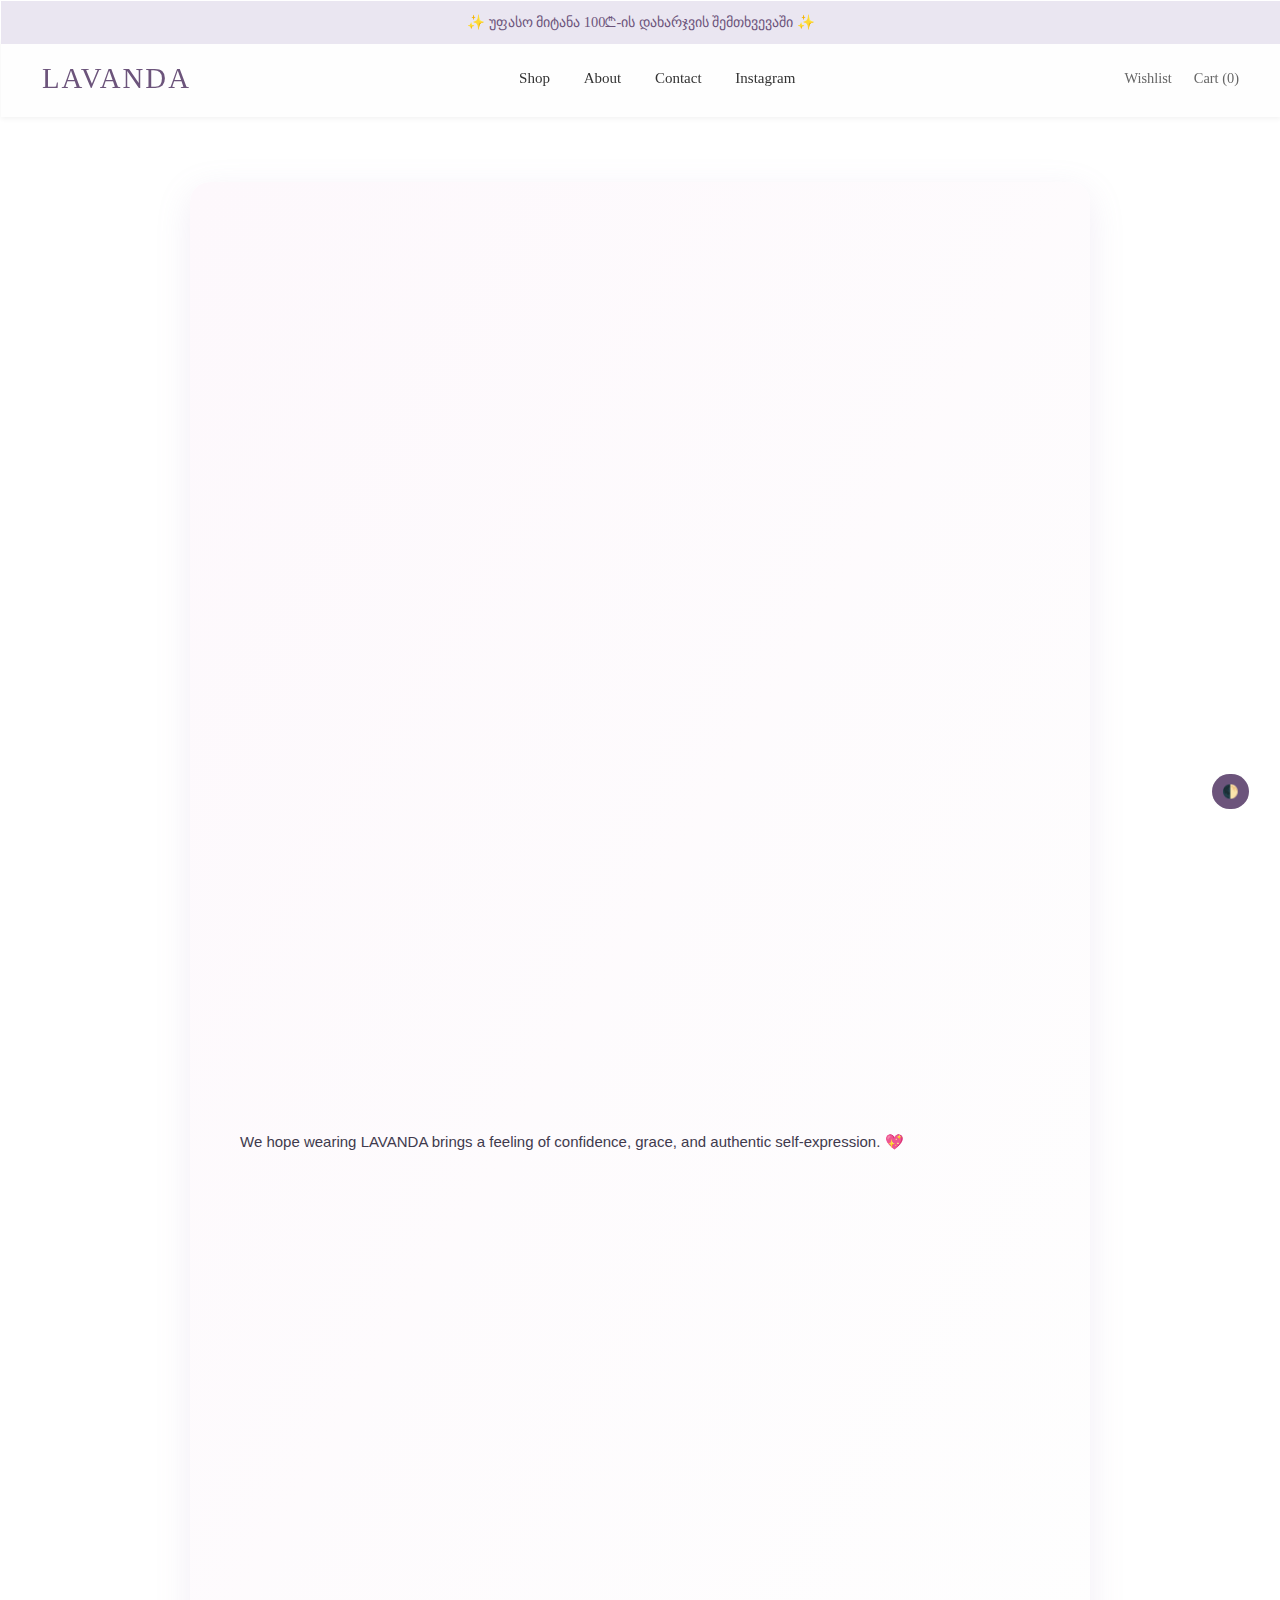
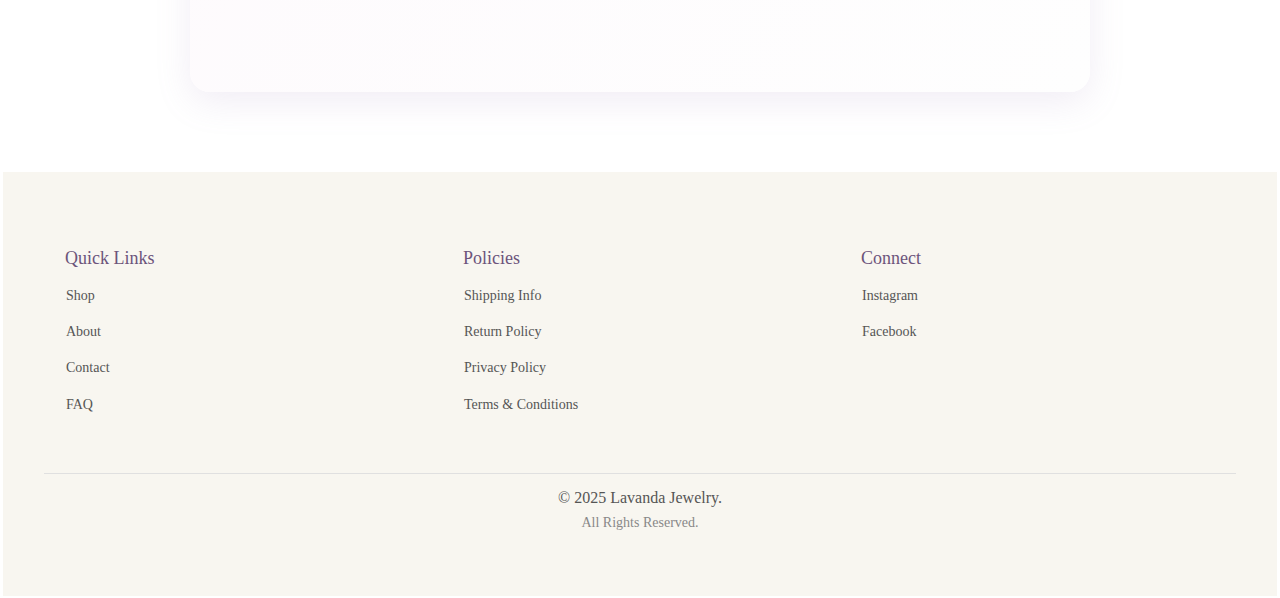
<file: about.html>
<!DOCTYPE html>
<html lang="en">
<head>
  <meta charset="UTF-8">
  <meta name="viewport" content="width=device-width, initial-scale=1.0">
  <title>About - Lavanda Jewelry</title>
  <link rel="stylesheet" href="style.css">
</head>
<body>
  <header>
    <a href="index.html" class="logo">LAVANDA</a>
    <nav>
      <a href="shop.html">Shop</a>
      <a href="about.html">About</a>
      <a href="contact.html">Contact</a>
      <a href="https://www.instagram.com/">Instagram</a>
    </nav>
    <div class="icons">
      <span>Wishlist</span>
      <span>Cart (0)</span>
    </div>
    <div class="hamburger">☰</div>
  </header>

  <section class="about-content">
    <h2>Our Story </h2>
    <p>Founded in 2025 by two best friends, LAVANDA Jewelry blossomed from a shared love for meaningful, beautiful adornment. What began as a simple dream evolved into a mission: to spread joy, elegance, and self-expression through thoughtfully crafted silver pieces. Inspired by the belief that jewelry should be both deeply personal and truly timeless, we embarked on creating a brand that reflects the unique grace of those who wear it.  
    The name *LAVANDA* was chosen for the gentle, calming beauty evoked by the lavender flower itself—a reminder of quiet moments, soft strength, and effortless elegance. These are the qualities we aspire to weave into every design. 🌿</p>

    <h2>Our Vision/Values </h2>
    <p>At LAVANDA, our philosophy is simple: create silver jewelry that feels just right, enhancing both everyday moments and special occasions. We focus on minimalist designs, enduring elegance, and unique pieces that resonate without needing words.  

    Our core values guide every decision:
    <ul>
      <li>✨ **Quality**: Crafting pieces designed to last.</li>
      <li>💍 **Craftsmanship**: Ensuring care and intention in every detail.</li>
      <li>😊 **Happiness**: Prioritizing the satisfaction of our customers.</li>
      <li>🌍 **Sustainability**: Embracing a growing commitment to mindful practices, because true beauty respects our planet.</li>
    </ul>  
    We hope wearing LAVANDA brings a feeling of confidence, grace, and authentic self-expression. 💖</p>

    <h2>Craftsmanship/Materials 🛠️</h2>
    <p>At LAVANDA, we believe that true beauty lies in the details. Each piece of jewelry is crafted with passion and care, using the finest **925 Sterling Silver**—a durable and timeless material that ensures our designs will shine for years to come. We focus on high-quality silver to create minimalist, elegant pieces that stand the test of time.  

    Our current collections do not include gemstones, pearls, or plating, as we prefer to let the purity of the silver shine through. The process of making each piece involves a balance of traditional methods and modern techniques, whether handmade or cast. Every design is thought out carefully to deliver elegance and simplicity with a personal touch.  

    The dedication to craftsmanship is what sets us apart. From the first sketch to the final polish, every step is carried out with the utmost attention to detail, ensuring that each piece is as perfect as it is meaningful. 💫</p>

  </section>

  <footer>
    <div class="footer-columns">
      <div class="footer-column">
        <h3>Quick Links</h3>
        <ul>
          <li><a href="shop.html">Shop</a></li>
          <li><a href="about.html">About</a></li>
          <li><a href="contact.html">Contact</a></li>
          <li><a href="#">FAQ</a></li>
        </ul>
      </div>
  
      <div class="footer-column">
        <h3>Policies</h3>
        <ul>
          <li><a href="#">Shipping Info</a></li>
          <li><a href="#">Return Policy</a></li>
          <li><a href="#">Privacy Policy</a></li>
          <li><a href="#">Terms & Conditions</a></li>
        </ul>
      </div>
  
      <div class="footer-column">
        <h3>Connect</h3>
        <ul>
          <li><a href="https://www.instagram.com/lavanda__jewelry/" target="_blank">Instagram</a></li>
          <li><a href="https://www.facebook.com/profile.php?id=61574464658529" target="_blank">Facebook</a></li>
        </ul>
      </div>
    </div>
  
    <div class="footer-bottom">
      <p>© 2025 Lavanda Jewelry. <p>
      </p>All Rights Reserved.</p>
    </div>
  </footer>

  <script src="script.js"></script>
</body>
</html>
</file>
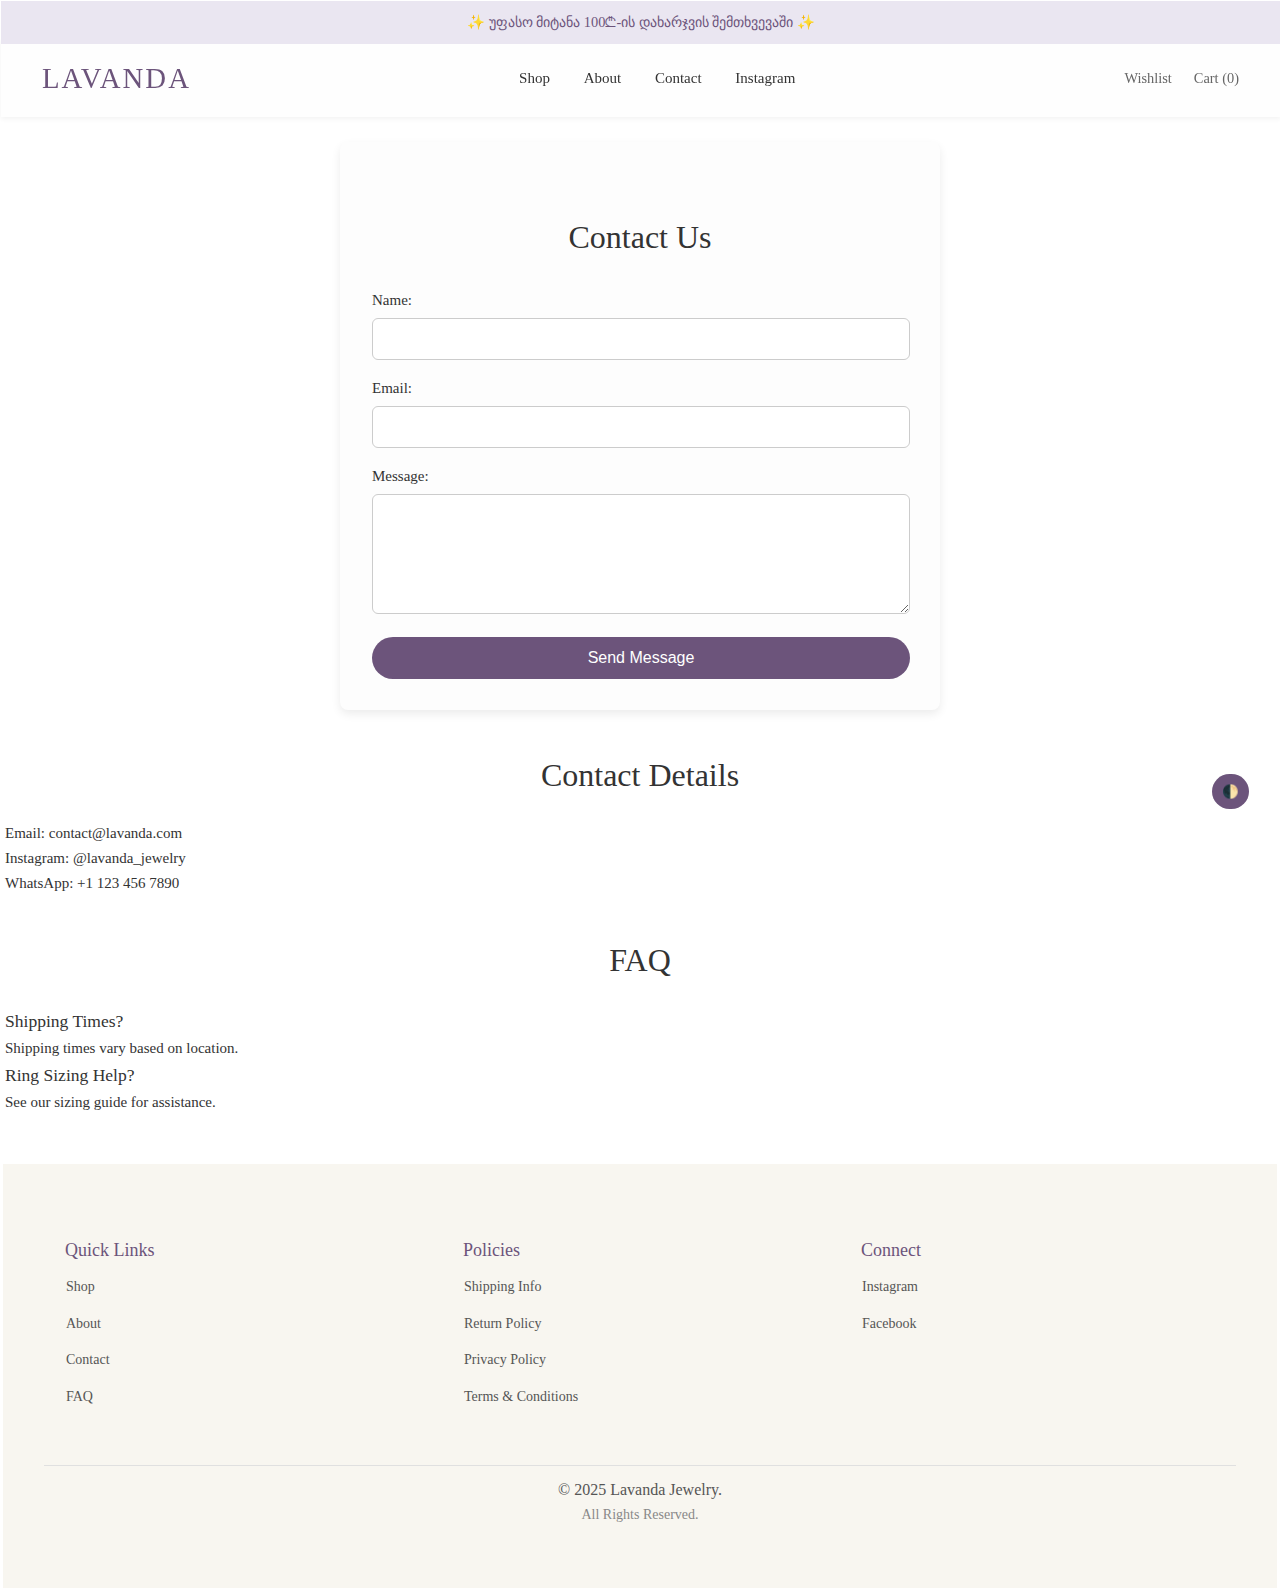
<file: contact.html>
<!DOCTYPE html>
<html lang="en">
<head>
  <meta charset="UTF-8">
  <meta name="viewport" content="width=device-width, initial-scale=1.0">
  <title>Contact - Lavanda Jewelry</title>
  <link rel="stylesheet" href="style.css">
</head>
<body>
  <header>
    <a href="index.html" class="logo">LAVANDA</a>
    <nav>
      <a href="shop.html">Shop</a>
      <a href="about.html">About</a>
      <a href="contact.html">Contact</a>
      <a href="https://www.instagram.com/">Instagram</a>
    </nav>
    <div class="icons">
      <span>Wishlist</span>
      <span>Cart (0)</span>
    </div>
    <div class="hamburger">☰</div>
  </header>

  <section class="contact-content">
    <div class="contact-form">
      <h2>Contact Us</h2>
      <form>
        <label for="name">Name:</label>
        <input type="text" id="name" name="name">
        <label for="email">Email:</label>
        <input type="email" id="email" name="email">
        <label for="message">Message:</label>
        <textarea id="message" name="message"></textarea>
        <button type="submit">Send Message</button>
      </form>
    </div>
    <div class="contact-details">
      <h2>Contact Details</h2>
      <p>Email: contact@lavanda.com</p>
      <p>Instagram: @lavanda_jewelry</p>
      <p>WhatsApp: +1 123 456 7890</p>
    </div>
  </section>

  <section class="faq">
    <h2>FAQ</h2>
    <div class="faq-item">
      <h3>Shipping Times?</h3>
      <p>Shipping times vary based on location.</p>
    </div>
    <div class="faq-item">
      <h3>Ring Sizing Help?</h3>
      <p>See our sizing guide for assistance.</p>
    </div>
  </section>
  
  <footer>
    <div class="footer-columns">
      <div class="footer-column">
        <h3>Quick Links</h3>
        <ul>
          <li><a href="shop.html">Shop</a></li>
          <li><a href="about.html">About</a></li>
          <li><a href="contact.html">Contact</a></li>
          <li><a href="#">FAQ</a></li>
        </ul>
      </div>
  
      <div class="footer-column">
        <h3>Policies</h3>
        <ul>
          <li><a href="#">Shipping Info</a></li>
          <li><a href="#">Return Policy</a></li>
          <li><a href="#">Privacy Policy</a></li>
          <li><a href="#">Terms & Conditions</a></li>
        </ul>
      </div>
  
      <div class="footer-column">
        <h3>Connect</h3>
        <ul>
          <li><a href="https://www.instagram.com/lavanda__jewelry/" target="_blank">Instagram</a></li>
          <li><a href="https://www.facebook.com/profile.php?id=61574464658529" target="_blank">Facebook</a></li>
        </ul>
      </div>
    </div>
  
    <div class="footer-bottom">
      <p>© 2025 Lavanda Jewelry. <p>
      </p>All Rights Reserved.</p>
    </div>
  </footer>
  <script src="script.js"></script>
</body>
</html>
</file>
<file: style.css>
/* Global Reset & Base Styles */
* {
  margin: 1px;
  padding: 0;
  box-sizing: border-box;
}

body {
  /*font-family: 'Cormorant Garamond', serif;*/
  background-color: #fff; /* Default background */
  color: #333;
  line-height: 1.6;
  font-size: 15px;
  /* Increased padding-top to account for fixed header + announcement banner */
  padding-top: 100px;
}
.bold-text {
  font-family: 'Cormorant Garamond', serif;
  font-weight: bold; /* or font-weight: 700; */
}
a {
  text-decoration: none;
  color: inherit;
}

img {
  max-width: 100%;
  height: auto;
}

h1, h2, h3 {
  font-family: 'Playfair Display', serif;
  font-weight: 500;
}

/* Header */
header {
  background-color: #fefefe;
  padding: 15px 40px; /* Adjusted padding slightly */
  box-shadow: 0 2px 5px rgba(0,0,0,0.05);
  /* Make header fixed and arrange items */
  position: fixed;
  top: 38px; /* Position below announcement banner */
  left: 0;
  width: 100%;
  z-index: 999; /* Below banner, above content */
  display: flex;
  align-items: center;
  justify-content: space-between;
}

.logo {
  font-size: 1.8rem;
  letter-spacing: 2px;
  color: #6c547b; /* Original purple color */
}

nav {
  flex-grow: 1; /* Allows nav to take space */
  text-align: center; /* Centers the nav links */
}

nav a {
  margin: 0 15px; /* Spacing between nav items */
  font-weight: 500;
  transition: color 0.3s ease; /* Smooth color transition on hover */
}
nav a:hover {
    color: #8a6fa5; /* Lighter purple on hover */
}


.icons {
  font-size: 0.9rem;
  color: #666;
  display: flex; /* Layout icons horizontally */
  gap: 20px;   /* Space between Wishlist and Cart */
}
.icons span {
    cursor: pointer; /* Indicate icons are clickable */
    transition: color 0.3s ease;
}
.icons span:hover {
    color: #6c547b; /* Purple on hover */
}


.hamburger {
  display: none;
  cursor: pointer;
  font-size: 1.5rem; /* Make hamburger icon visible */
}

/* Hero Section */
.hero {
  /* Use a solid background color */
  background-color: #f8f6f0; /* Soft off-white/beige */
  height: 70vh; /* Adjusted height */
  display: flex;
  align-items: center;
  justify-content: center;
  width: 100%;
  text-align: center; /* Center text inside hero */
  margin-top: -40px; /* Adjust if needed based on header/banner */
}

.hero-content {
  /* Remove background box styles */
  text-align: center;
  padding: 20px; /* Add some padding for spacing */
}

.hero h1 {
    margin-bottom: 15px; /* Space below heading */
    font-size: 2.5rem; /* Adjust size if needed */
}

.hero p {
    font-size: 1.1rem; /* Adjust size if needed */
    color: #555; /* Slightly darker text for readability */
}

.cta-button {
  display: inline-block;
  margin-top: 25px; /* More space above button */
  padding: 12px 35px; /* Adjust padding */
  /* Revert to original purple color scheme */
  background-color: #6c547b;
  color: white;
  border: none; /* Remove border */
  border-radius: 30px;
  transition: background 0.3s ease;
  font-size: 1rem;
}

.cta-button:hover {
  background-color: #8a6fa5; /* Lighter purple on hover */
}

/* Product Grid (General) */
.product-grid {
  display: grid;
  grid-template-columns: repeat(auto-fit, minmax(220px, 1fr));
  gap: 30px;
  padding: 40px;
  max-width: 1200px; /* Add max-width for larger screens */
  margin: 40px auto; /* Center grid on the page */
}

.product-item {
  text-align: center;
  transition: transform 0.3s ease, box-shadow 0.3s ease; /* Add shadow transition */
  background-color: #fff;
  padding: 15px;
  border-radius: 8px; /* Slightly rounded corners */
  box-shadow: 0 2px 5px rgba(0,0,0,0.07); /* Subtle shadow */
}

.product-item:hover {
  transform: translateY(-5px); /* Lift effect on hover */
  box-shadow: 0 8px 15px rgba(0,0,0,0.1); /* Stronger shadow on hover */
}

.product-image {
    background-size: cover;
    background-position: center;
    margin-bottom: 15px; /* Space below image */
    border-radius: 4px; /* Rounded corners for image container */
}

.product-name {
    font-weight: 500;
    margin-bottom: 5px;
}

.product-price {
    color: #6c547b; /* Purple color for price */
    font-weight: bold;
}

/* Section Headings */
h2 {
    text-align: center;
    margin: 40px 0 20px 0;
    font-size: 2rem;
    color: #333;
}


/* Tabs & Detailed Info */
.tabs {
  display: flex;
  gap: 15px;
  margin: 30px 0;
  justify-content: center;
  flex-wrap: wrap; /* Allow tabs to wrap on smaller screens */
}

.tab-button {
  background: #f2f2f2;
  border: 1px solid #ddd; /* Add subtle border */
  padding: 10px 20px;
  font-size: 1rem;
  cursor: pointer;
  border-radius: 30px;
  transition: background 0.3s ease, color 0.3s ease;
}

.tab-button.active {
  background: #6c547b; /* Original purple */
  color: white;
  border-color: #6c547b;
}
.tab-button:hover:not(.active) {
    background: #e0e0e0; /* Light grey hover for inactive tabs */
}


.tab-content {
  text-align: center;
  padding: 30px 20px; /* Increased padding */
  display: none;
  background-color: #fafafa; /* Very light grey background for content */
  border-radius: 8px;
  margin: 20px auto;
  max-width: 800px; /* Limit width */
}

.tab-content p {
  max-width: 600px;
  margin: 0 auto; /* Center paragraph */
  line-height: 1.7;
}

/* Footer */
footer {
  background-color: #f8f6f0; /* Match hero background */
  padding: 50px 40px; /* Increased padding */
  font-size: 0.9rem;
  color: #555; /* Slightly darker text for footer */
  margin-top: 50px; /* Space above footer */
}

.footer-columns {
  display: flex;
  justify-content: space-between;
  flex-wrap: wrap;
  gap: 30px; /* Add gap between columns */
  max-width: 1200px;
  margin: 0 auto 30px auto; /* Center columns and add space below */
}

.footer-column {
    flex: 1; /* Allow columns to grow */
    min-width: 200px; /* Minimum width before wrapping */
}

.footer-column h3 {
  margin-bottom: 15px; /* More space below heading */
  color: #6c547b; /* Original purple */
  font-size: 1.1rem;
}

/* Add/Modify rules for direct children (a, span) */
.footer-column a,
.footer-column span {
  display: inline-block; /* Display side-by-side, allow margins */
  margin-right: 15px;  /* Space to the right of each item */
  margin-bottom: 5px;  /* Add space below if items wrap */
  color: #555;
  transition: color 0.3s ease;
}
/* Remove margin from the last item in a line if needed (optional) */
/* This selector might be complex depending on exact structure */
.footer-column a:last-child, .footer-column span:last-child {
     margin-right: 0;
} */

.footer-column a,
.footer-column span {
  color: #555;
  transition: color 0.3s ease;
}

.footer-column a:hover {
  color: #6c547b; /* Purple hover for links */
}

.footer-bottom {
  margin-top: 30px;
  padding-top: 20px;
  border-top: 1px solid #e0e0e0;
  text-align: center;
  font-size: 0.8rem; /* Adjusted size */
}

/* Target the paragraph specifically for font size */
.footer-bottom p {
  font-size: 1.0rem; /* Increased size slightly (was 0.85rem) */
  color: #555; /* Ensure color is set */
  margin-bottom: 1px; /* Add space below copyright if needed */
}

/* Keep the placeholder style separate */
.footer-bottom span {
    display: block;
    margin-top: 10px;
    color: #aaa;
    font-size: 0.85rem; /* Keep placeholder text smaller */
}


/* Contact Form */
.contact-form {
    max-width: 600px; /* Limit form width */
    margin: 40px auto; /* Center form */
    padding: 30px;
    background: #fdfdfd;
    border-radius: 8px;
    box-shadow: 0 4px 10px rgba(0,0,0,0.08);
}
.contact-form h2 {
    text-align: center;
    margin-bottom: 25px;
}

.contact-form label {
    display: block;
    margin-bottom: 5px;
    font-weight: 500;
}

.contact-form input,
.contact-form textarea {
  width: 100%;
  padding: 12px;
  margin-bottom: 15px; /* Consistent spacing */
  border: 1px solid #ccc;
  border-radius: 6px;
  font-family: inherit; /* Use body font */
}

.contact-form textarea {
    min-height: 120px; /* Make textarea taller */
    resize: vertical; /* Allow vertical resize */
}

.contact-form button {
  display: block; /* Make button full width */
  width: 100%;
  background-color: #6c547b; /* Original purple */
  color: #fff;
  padding: 12px 25px; /* Adjusted padding */
  border: none;
  border-radius: 30px;
  cursor: pointer;
  font-size: 1rem;
  transition: background-color 0.3s ease;
}

.contact-form button:hover {
  background-color: #8a6fa5; /* Lighter purple */
}

/* Back to Top Button */
#backToTop {
  position: fixed;
  bottom: 30px;
  right: 30px;
  background-color: #6c547b; /* Original purple */
  color: white;
  border: none;
  padding: 10px 14px; /* Adjust padding */
  border-radius: 50%;
  font-size: 18px;
  cursor: pointer;
  display: none; /* Hidden by default */
  z-index: 990;
  box-shadow: 0 4px 8px rgba(0,0,0,0.2);
  transition: background-color 0.3s ease, transform 0.3s ease;
}

#backToTop:hover {
  background-color: #8a6fa5; /* Lighter purple */
  transform: scale(1.1); /* Slightly enlarge on hover */
}

/* Announcement Banner */
.announcement {
  position: fixed;
  top: 0;
  left: 0; /* Ensure it starts from the left edge */
  width: 100%;
  background-color: #eae6f1; /* Light lavender background */
  text-align: center;
  padding: 10px 0;
  font-size: 0.9rem;
  z-index: 1000; /* Highest z-index */
  color: #6c547b; /* Original purple text */
  font-weight: 500;
}

/* Dark Mode */
.dark-mode {
  background-color: #1e1e1e;
  color: #ddd;
}

.dark-mode header,
.dark-mode footer {
  background-color: #2b2b2b;
  box-shadow: 0 2px 5px rgba(0,0,0,0.3);
}
.dark-mode .logo,
.dark-mode .footer-column h3,
.dark-mode .footer-column a:hover,
.dark-mode .icons span:hover,
.dark-mode .product-price,
.dark-mode .announcement,
.dark-mode .contact-form button,
.dark-mode .cta-button,
.dark-mode .tab-button.active {
    color: #dcd0e8; /* Lighter purple for dark mode */
}
.dark-mode .cta-button,
.dark-mode .contact-form button,
.dark-mode .tab-button.active,
.dark-mode #backToTop,
.dark-mode .toggle-theme {
    background-color: #5a4666; /* Darker purple background */
}
.dark-mode .cta-button:hover,
.dark-mode .contact-form button:hover,
.dark-mode .tab-button.active:hover,
.dark-mode #backToTop:hover,
.dark-mode .toggle-theme:hover {
    background-color: #7b638f; /* Slightly lighter purple hover */
}


.dark-mode .product-item,
.dark-mode .tab-content,
.dark-mode .contact-form {
    background-color: #2f2f2f;
    box-shadow: 0 2px 5px rgba(0,0,0,0.4);
}
.dark-mode h1, .dark-mode h2, .dark-mode h3, .dark-mode p, .dark-mode span, .dark-mode a, .dark-mode label {
    color: #ddd; /* Adjust general text color */
}
.dark-mode nav a:hover {
    color: #dcd0e8;
}
.dark-mode .footer-column a, .dark-mode .footer-column span, .dark-mode .footer-bottom {
    color: #bbb;
}
.dark-mode .footer-bottom p {
  color: #bbb; /* Adjust dark mode color if needed */
}
.dark-mode .footer-bottom span {
    color: #777;
}
.dark-mode .hero {
    background-color: #2a2a2a; /* Dark hero background */
}
.dark-mode .hero p {
    color: #bbb;
}


.toggle-theme {
  position: fixed;
  bottom: 90px; /* Position above back-to-top */
  right: 30px;
  background: #6c547b; /* Original purple */
  color: white;
  border: none;
  padding: 10px;
  border-radius: 30px;
  cursor: pointer;
  z-index: 991; /* Above back-to-top */
  transition: background-color 0.3s ease, transform 0.3s ease;
}
.toggle-theme:hover {
    background-color: #8a6fa5; /* Lighter purple */
    transform: scale(1.1);
}


/* Responsive adjustments */
@media screen and (max-width: 768px) {
  body {
    padding-top: 80px; /* Adjust for potentially smaller header/banner */
  }

  header {
    padding: 10px 20px;
    flex-wrap: wrap; /* Allow items to wrap */
    top: 30px; /* Adjust if banner shrinks */
    justify-content: space-between; /* Ensure logo and hamburger are spaced */
  }

  .logo {
      font-size: 1.5rem; /* Smaller logo */
  }

  nav {
    display: none; /* Hide nav by default */
    order: 3; /* Place nav below logo and icons */
    width: 100%; /* Take full width */
    background-color: #fefefe;
    padding: 15px 0;
    margin-top: 10px; /* Space below logo/icons row */
    box-shadow: 0 4px 6px rgba(0,0,0,0.1);
    border-radius: 0 0 8px 8px;
    /* JS will change display to 'flex' */
    flex-direction: column;
    align-items: center; /* Center items vertically */
    gap: 15px;
  }

  nav a {
      margin: 0; /* Remove horizontal margins */
  }

  .icons {
      order: 2; /* Place icons after logo */
      gap: 15px;
      /* Removed margin-left: auto; - handled by flex */
  }

  .hamburger {
    display: block; /* Show hamburger */
    order: 3; /* Place hamburger last initially, before nav shown */
     /* Ensure hamburger is easily tappable */
    padding: 5px;
  }

  /* Adjust hamburger position if icons wrap */
   header > .hamburger {
       margin-left: auto; /* Push hamburger to the right if space allows */
       order: 2; /* Put hamburger next to logo if nav is hidden */
   }
   header > .icons {
       order: 3; /* Put icons last if nav is hidden */
   }
   /* When nav is shown via JS (display: flex): */
    header > nav {
       order: 4; /* Nav appears last */
   }


  .product-grid {
    grid-template-columns: repeat(auto-fit, minmax(150px, 1fr)); /* Smaller columns */
    padding: 20px;
    gap: 15px;
  }

  .hero {
    height: 50vh; /* Smaller hero */
    padding: 40px 20px;
  }
  .hero h1 {
      font-size: 2rem;
  }
  .hero p {
      font-size: 1rem;
  }


  .footer-columns {
    display: flex;
    /* Remove justify-content: space-between; */
    flex-wrap: wrap;
    gap: 30px; /* Keep the gap between columns */
    max-width: 1200px;
    margin: 0 auto 30px auto;
  }
  .footer-column:last-child {
    margin-left: auto; 
  }
  .footer-column {
    flex: 0 1 200px; /* Allow shrinking, base width 200px, don't grow excessively */
    min-width: 180px;
}
.footer-column:last-child {
    margin-left: auto; /* This overrides the flex property for the last item */
    flex-grow: 0; /* Prevent last column from growing too much */
    flex-shrink: 0; /* Prevent shrinking if not needed */
}

  .instagram-grid {
    /* Existing styles are okay, but ensure images resize */
     grid-template-columns: repeat(auto-fit, minmax(120px, 1fr));
     gap: 5px;
  }

  .announcement {
    font-size: 0.8rem; /* Smaller text */
    padding: 8px 0;
  }

  /* Adjust fixed button positions */
  #backToTop {
      bottom: 20px;
      right: 20px;
      padding: 8px 12px;
  }
  .toggle-theme {
      bottom: 70px;
      right: 20px;
  }

   .contact-form {
      padding: 20px;
      margin: 20px;
   }

}
.footer-columns {
  display: flex;
  justify-content: space-between;
  flex-wrap: wrap;
  gap: 40px;
  padding: 20px;
}

.footer-column h3 {
  font-size: 18px;
  margin-bottom: 10px;
}

.footer-column ul {
  list-style: none;
  padding: 0;
  margin: 0;
  display: flex;
  flex-direction: column;
  gap: 6px;
}

.footer-column ul li a {
  font-size: 14px;
  color: #555;
  text-decoration: none;
}

.footer-column ul li a:hover {
  color: #6d5b7c;
}

.footer-bottom {
  text-align: center;
  font-size: 14px;
  color: #888;
  padding: 10px;
}


/* About Styles */
.about-content {
  max-width: 900px;
  margin: 80px auto;
  padding: 50px;
  background: linear-gradient(to bottom right, #fdf8fc, #fefefe);
  border-radius: 20px;
  box-shadow: 0 10px 35px rgba(158, 132, 185, 0.15);
  font-family: 'Quicksand', sans-serif;
  color: #3f3a4d;
  position: relative;
}

/* Headings */
.about-content h2 {
  font-family: 'Playfair Display', serif;
  font-size: 2.8rem;
  text-align: center;
  margin-bottom: 40px;
  color: #5b3a77;
  position: relative;
}

.about-content h2::after {
  content: "";
  width: 60px;
  height: 3px;
  background-color: #cba9e0;
  display: block;
  margin: 12px auto 0;
  border-radius: 3px;
}

/* Paragraphs */
.about-content p {
  font-size: 1.1rem;
  line-height: 1.85;
  margin-bottom: 28px;
  text-align: justify;
}

/* Vision List */
.about-content ul {
  list-style: none;
  padding-left: 0;
  margin-bottom: 35px;
}

.about-content li {
  margin-bottom: 14px;
  padding-left: 35px;
  position: relative;
  font-size: 1.05rem;
}

.about-content li::before {
  content: '✦';
  position: absolute;
  left: 0;
  top: 2px;
  color: #a57cc3;
  font-size: 1.2rem;
}

/* Section divider */
.section-divider {
  height: 80px;
  background: url('/images/lavender-divider.svg') no-repeat center;
  background-size: contain;
  margin: 60px 0;
}

/* Dark Mode Enhancements */
.dark-mode .about-content {
  background: linear-gradient(to bottom right, #2b2533, #322c3e);
  box-shadow: 0 8px 35px rgba(0,0,0,0.4);
  color: #dcd3e4;
}

.dark-mode .about-content h2 {
  color: #e8d6f5;
}

.dark-mode .about-content li::before {
  color: #d3bdf0;
}

/* Fade-in Animation */
.about-content h2,
.about-content p,
.about-content li {
  animation: fadeInUp 0.7s ease forwards;
  opacity: 0;
}

.about-content h2 {
  animation-delay: 0.2s;
}
.about-content p {
  animation-delay: 0.4s;
}
.about-content li {
  animation-delay: 0.5s;
}

@keyframes fadeInUp {
  to {
    opacity: 1;
    transform: translateY(0);
  }
  from {
    opacity: 0;
    transform: translateY(20px);
  }
}
/* --- Shop Page Filter Styles --- */

/* Container for all filters */
.filters {
  padding: 25px;
  background-color: #fdfbfd; /* Very light background */
  border-radius: 8px;
  border: 1px solid #eee;
  /* Define how much space it takes - adjust as needed */
  /* Assuming it's beside the product grid */
  width: 250px; /* Example fixed width */
  margin-right: 30px; /* Space between filters and grid */
  align-self: flex-start; /* Align to top if using flex */
}

/* Individual filter group (Category, Price, etc.) */
.filter-section {
  margin-bottom: 30px; /* Space below each section */
}
.filter-section:last-child {
  margin-bottom: 0; /* No space below the last section */
}


.filter-section h3 {
  font-size: 1.2rem;
  color: #5b3a77; /* Match About page heading color */
  margin-bottom: 15px;
  padding-bottom: 8px;
  border-bottom: 1px solid #eee; /* Separator line below heading */
}

/* List containing filter options */
.filter-options {
  list-style: none;
  padding: 0;
  margin: 0;
}

.filter-options li {
  margin-bottom: 8px; /* Space between options */
}

/* Individual filter option link/span */
.filter-option {
  display: block; /* Make it take full width */
  padding: 5px 0;
  color: #555;
  text-decoration: none;
  transition: color 0.3s ease, transform 0.2s ease;
  font-size: 0.95rem;
}

.filter-option:hover {
  color: #6c547b; /* Brand purple on hover */
  transform: translateX(3px); /* Slight indent on hover */
}

/* Style for selected/active filter option (if applicable) */
.filter-option.selected {
  font-weight: bold;
  color: #6c547b;
}

/* Placeholder styling */
.filter-placeholder {
  color: #999;
  font-style: italic;
  font-size: 0.9rem;
  padding: 10px 0;
}

/* --- Adjust Shop Layout to include Filters --- */
/* You might need to wrap shop content in a flex container */
.shop-content {
  display: flex;
  padding: 40px; /* Adjust padding */
  max-width: 1400px; /* Adjust max width if needed */
  margin: 40px auto;
  align-items: flex-start; /* Align items to the top */
}

/* Ensure product grid takes remaining space */
.shop-content .product-grid {
   flex-grow: 1; /* Allow grid to grow */
   padding: 0; /* Remove padding if added by general rule */
   margin: 0; /* Remove margin if added by general rule */
}

/* --- Responsive adjustments for filters --- */
@media screen and (max-width: 992px) { /* Example breakpoint */
  .shop-content {
    flex-direction: column; /* Stack filters above grid */
    align-items: stretch; /* Stretch items */
  }
  .filters {
    width: 100%; /* Full width on smaller screens */
    margin-right: 0;
    margin-bottom: 30px; /* Space below filters when stacked */
  }
}
/* --- Price Filter Input Styles (Shop Page) --- */

.price-filter-inputs {
  display: flex;
  align-items: center;
  gap: 8px; /* Space between elements */
  padding: 5px 0;
}

.price-input {
  width: 70px; /* Adjust width as needed */
  padding: 8px 10px;
  border: 1px solid #ccc;
  border-radius: 4px;
  font-size: 0.9rem;
  text-align: center;
  /* Hide the default number input arrows (optional) */
  -moz-appearance: textfield;
}
.price-input::-webkit-outer-spin-button,
.price-input::-webkit-inner-spin-button {
  -webkit-appearance: none;
  margin: 0;
}

.price-separator {
  color: #777;
}

.price-filter-btn {
  padding: 8px 12px;
  border: none;
  background-color: #6c547b; /* Brand purple */
  color: white;
  border-radius: 4px;
  cursor: pointer;
  font-size: 0.9rem;
  transition: background-color 0.3s ease;
}

.price-filter-btn:hover {
  background-color: #8a6fa5; /* Lighter purple */
}

/* Dark Mode Price Filter */
.dark-mode .price-input {
    background-color: #3a3a3a;
    border-color: #555;
    color: #ddd;
}
.dark-mode .price-separator {
    color: #aaa;
}
.dark-mode .price-filter-btn {
    background-color: #5a4666;
}
.dark-mode .price-filter-btn:hover {
    background-color: #7b638f;
}

/* --- Pagination Styles --- */

.pagination {
  display: flex;
  justify-content: center; /* Center the pagination block */
  align-items: center;
  margin-top: 50px; /* Space above pagination */
  padding: 20px 0;
  gap: 8px; /* Space between pagination items */
}

.pagination {
  display: flex;
  justify-content: center;
  gap: 0.5rem;
  margin: 3rem 0 2rem;
  flex-wrap: wrap;
}

.pagination-btn {
  padding: 0.4rem 0.8rem;
  background: white;
  border: 1px solid #ccc;
  border-radius: 8px;
  cursor: pointer;
  font-size: 0.95rem;
  color: #333;
  transition: all 0.2s ease;
}

.pagination-btn:hover {
  background-color: #f4f4f4;
  border-color: #999;
}

.pagination-btn.active {
  background-color: #2e2e2e;
  color: white;
  font-weight: bold;
}

/* --- Shop Page Header Styles --- */
.shop-header {
  text-align: center; /* Center align the content */
  margin-bottom: 30px; /* Add space below the header */
  padding: 20px 0; /* Add vertical padding */
}

.shop-header h1 {
   font-size: 2.5rem; /* Adjust size if needed */
   color: #333; /* Adjust color if needed */
   /* No specific text-align needed here if parent is centered */
}

/* Dark Mode Adjustment */
.dark-mode .shop-header h1 {
    color: #ddd;
}
/* --- Sort By Dropdown Styles (Shop Page) --- */

/* Style for the container div if needed */
.sort-by-filter {
  padding: 5px 0;
}

/* Style for the select dropdown itself */
.sort-select-element {
  width: 100%; /* Make dropdown take full width of container */
  padding: 10px 12px;
  border: 1px solid #ccc;
  border-radius: 4px;
  background-color: #fff;
  font-size: 0.95rem;
  color: #333;
  cursor: pointer;
  /* Add custom arrow appearance if desired (more complex CSS) */
  appearance: none; /* Basic reset of default appearance */
  background-image: url('data:image/svg+xml;charset=US-ASCII,%3Csvg%20xmlns%3D%22http%3A%2F%2Fwww.w3.org%2F2000%2Fsvg%22%20width%3D%22292.4%22%20height%3D%22292.4%22%3E%3Cpath%20fill%3D%22%236c547b%22%20d%3D%22M287%2069.4a17.6%2017.6%200%200%200-13-5.4H18.4c-5%200-9.3%201.8-12.9%205.4A17.6%2017.6%200%200%200%200%2082.2c0%205%201.8%209.3%205.4%2012.9l128%20127.9c3.6%203.6%207.8%205.4%2012.8%205.4s9.2-1.8%2012.8-5.4L287%2095c3.5-3.5%205.4-7.8%205.4-12.8%200-5-1.9-9.2-5.5-12.8z%22%2F%3E%3C%2Fsvg%3E'); /* Simple dropdown arrow */
  background-repeat: no-repeat;
  background-position: right 10px center;
  background-size: 10px auto;
  padding-right: 30px; /* Make space for the arrow */
}

/* Style on focus */
.sort-select-element:focus {
  outline: none;
  border-color: #8a6fa5; /* Lighter purple border on focus */
  box-shadow: 0 0 0 2px rgba(108, 84, 123, 0.2);
}

/* Style for screen-reader only labels */
.sr-only {
  position: absolute;
  width: 1px;
  height: 1px;
  padding: 0;
  margin: -1px;
  overflow: hidden;
  clip: rect(0, 0, 0, 0);
  white-space: nowrap;
  border-width: 0;
}

/* Dark Mode Dropdown */
.dark-mode .sort-select-element {
    background-color: #3a3a3a;
    border-color: #555;
    color: #ddd;
    /* You might need a different SVG arrow color for dark mode */
    background-image: url('data:image/svg+xml;charset=US-ASCII,%3Csvg%20xmlns%3D%22http%3A%2F%2Fwww.w3.org%2F2000%2Fsvg%22%20width%3D%22292.4%22%20height%3D%22292.4%22%3E%3Cpath%20fill%3D%22%23dcd0e8%22%20d%3D%22M287%2069.4a17.6%2017.6%200%200%200-13-5.4H18.4c-5%200-9.3%201.8-12.9%205.4A17.6%2017.6%200%200%200%200%2082.2c0%205%201.8%209.3%205.4%2012.9l128%20127.9c3.6%203.6%207.8%205.4%2012.8%205.4s9.2-1.8%2012.8-5.4L287%2095c3.5-3.5%205.4-7.8%205.4-12.8%200-5-1.9-9.2-5.5-12.8z%22%2F%3E%3C%2Fsvg%3E'); /* Lighter purple arrow */
}
.dark-mode .sort-select-element:focus {
    border-color: #7b638f;
    box-shadow: 0 0 0 2px rgba(123, 99, 143, 0.3);
}
</file>
